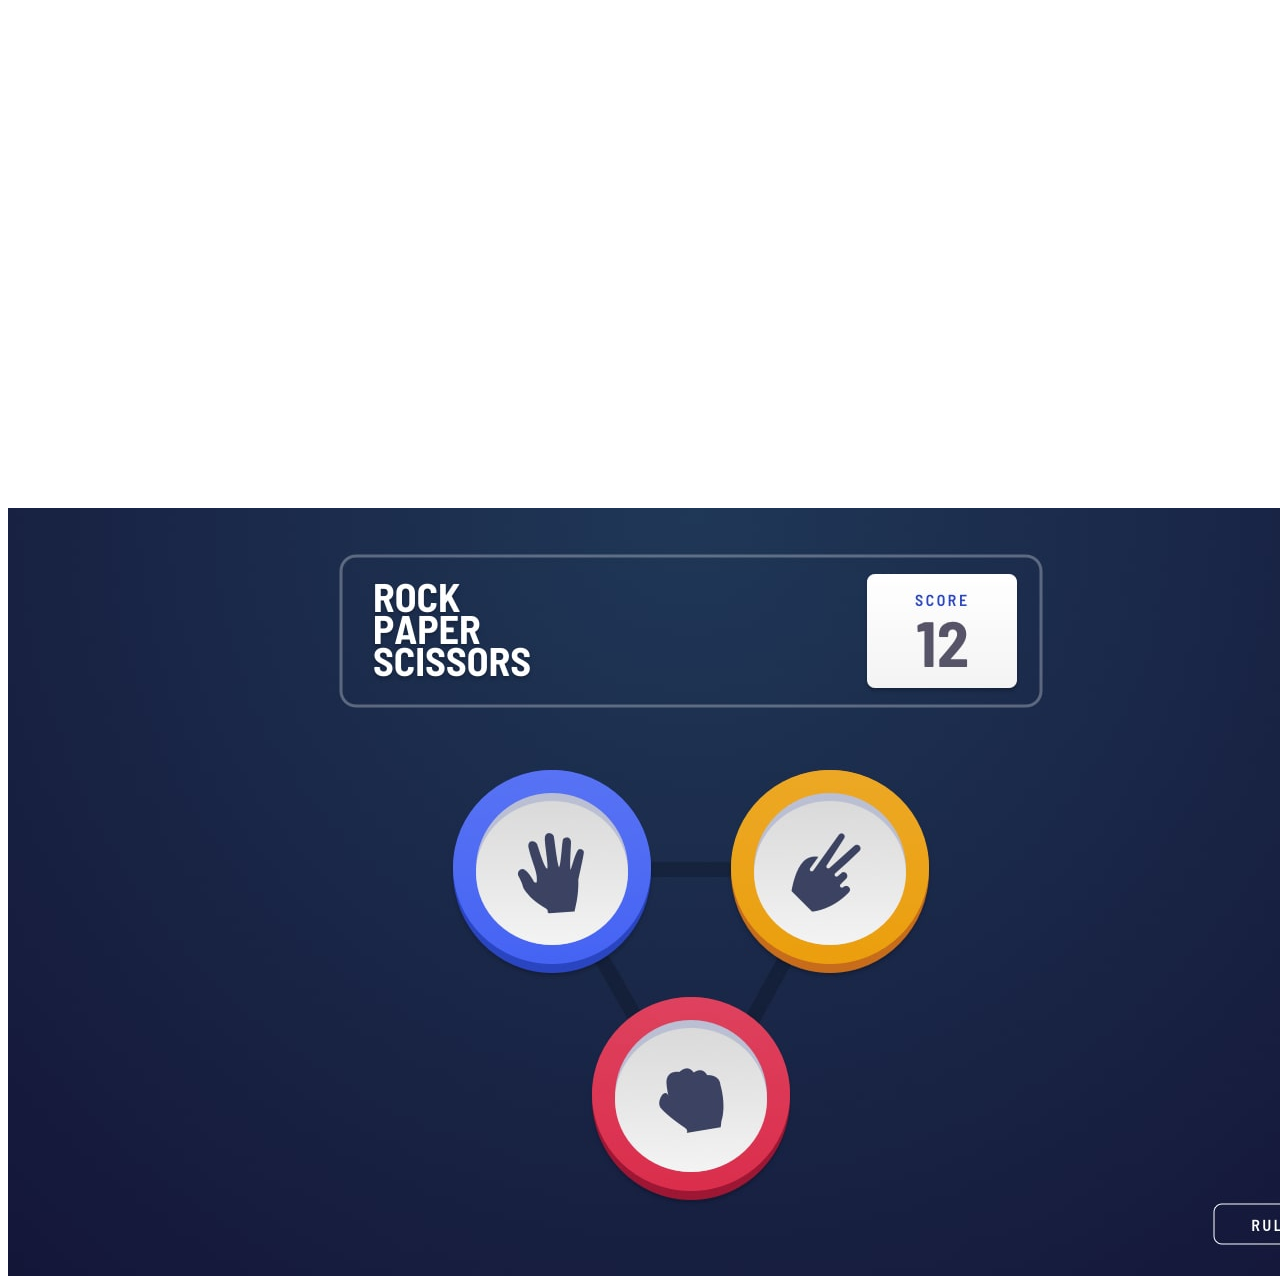
<file: woe.html>
<!DOCTYPE html>
<html lang="en">
<head>
  <meta charset="UTF-8">
  <meta name="viewport" content="width=device-width, initial-scale=1.0">
  <title>Document</title>

  <style>
    .body {
      background-image: url("aku.png");
    }

    .wie {
      height: 500px;
      width: 500px;
    }
  </style>
</head>
<body>
  
  <div class="wie"></div>
  <img src="bg.jpg" alt="">

</body>
</html>
</file>
